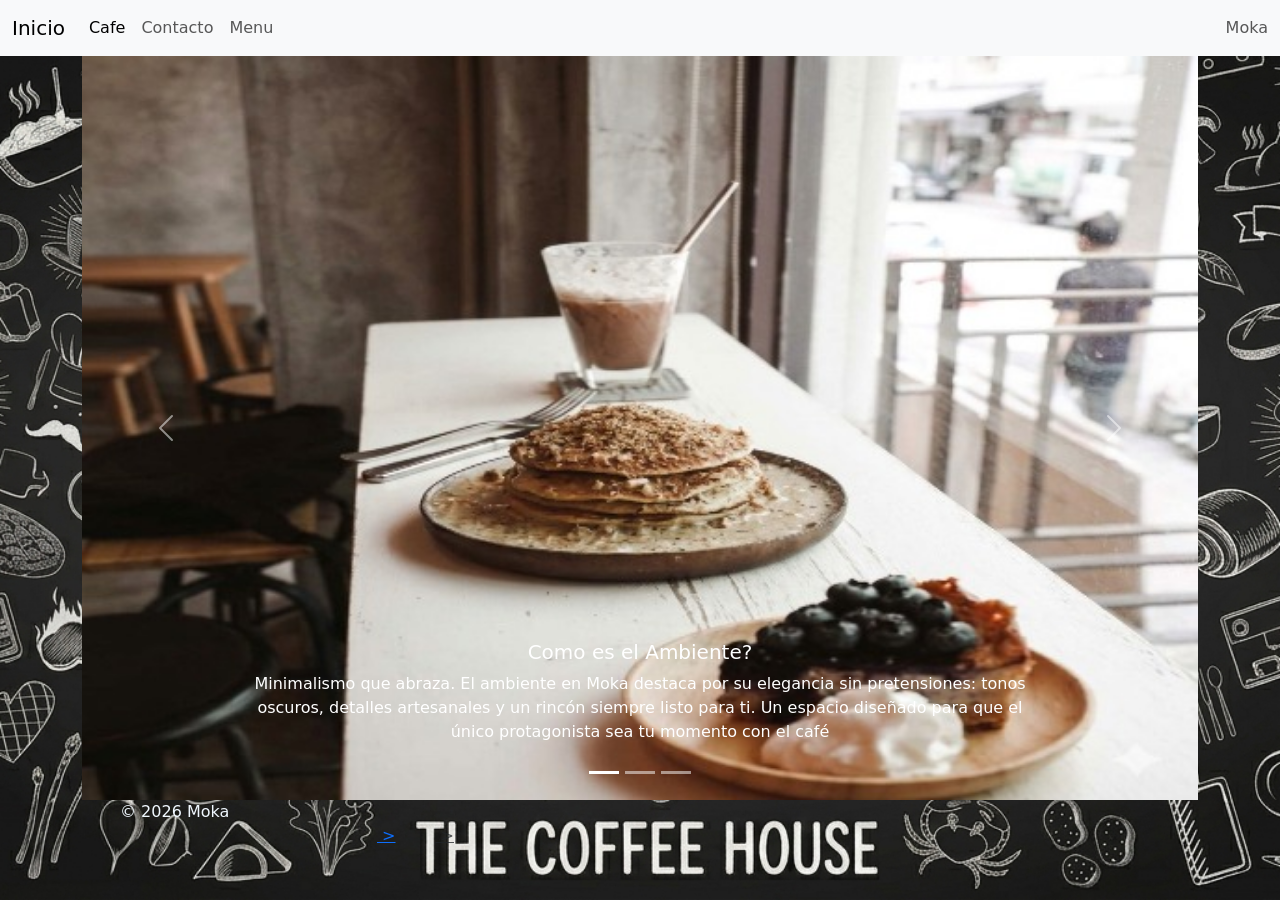
<file: index.html>
<!doctype html>
<html lang="en">
  <head>
    <meta charset="UTF-8" />
    <meta name="viewport" content="width=device-width, initial-scale=1.0" />
    <title>Caafeteria</title>
    <link
      href="https://cdn.jsdelivr.net/npm/bootstrap@5.3.8/dist/css/bootstrap.min.css"
      rel="stylesheet"
      integrity="sha384-sRIl4kxILFvY47J16cr9ZwB07vP4J8+LH7qKQnuqkuIAvNWLzeN8tE5YBujZqJLB"
      crossorigin="anonymous"
    />
    <link rel="stylesheet" href="/assets/css/style.css" />
  </head>
  <body>
    <header>
      <nav class="navbar navbar-expand-lg bg-body-tertiary">
        <div class="container-fluid">
          <a class="navbar-brand" href="/index.html">Inicio</a>
          <button
            class="navbar-toggler"
            type="button"
            data-bs-toggle="collapse"
            data-bs-target="#navbarText"
            aria-controls="navbarText"
            aria-expanded="false"
            aria-label="Toggle navigation"
          >
            <span class="navbar-toggler-icon"></span>
          </button>
          <div class="collapse navbar-collapse" id="navbarText">
            <ul class="navbar-nav me-auto mb-2 mb-lg-0">
              <li class="nav-item">
                <a
                  class="nav-link active"
                  aria-current="page"
                  href="dev_cafe.html"
                  >Cafe</a
                >
              </li>
              <li class="nav-item">
                <a class="nav-link" href="contacto.html">Contacto</a>
              </li>
              <li class="nav-item">
                <a class="nav-link" href="menu.html">Menu</a>
              </li>
            </ul>
            <span class="navbar-text"> Moka </span>
          </div>
        </div>
      </nav>
    </header>

    <div class="container">
      <div class="row">
        <div class="col-md-12 justify-content-center">
          <div
            id="carouselExampleCaptions"
            class="carousel slide"
            data-bs-ride="carousel"
          >
            <div class="carousel-indicators">
              <button
                type="button"
                data-bs-target="#carouselExampleCaptions"
                data-bs-slide-to="0"
                class="active"
                aria-current="true"
                aria-label="Slide 1"
              ></button>
              <button
                type="button"
                data-bs-target="#carouselExampleCaptions"
                data-bs-slide-to="1"
                aria-label="Slide 2"
              ></button>
              <button
                type="button"
                data-bs-target="#carouselExampleCaptions"
                data-bs-slide-to="2"
                aria-label="Slide 3"
              ></button>
            </div>
            <div class="carousel-inner">
              <div class="carousel-item active">
                <img
                  src="/assets/img_acordeon/Gemini_Generated_Image_xcn1oxcn1oxcn1ox-convertido-a-600x400.jpeg"
                  class="d-block w-100"
                  alt="ambiente"
                />
                <div class="carousel-caption d-none d-md-block">
                  <h5>Como es el Ambiente?</h5>
                  <p>
                    Minimalismo que abraza. El ambiente en Moka destaca por su
                    elegancia sin pretensiones: tonos oscuros, detalles
                    artesanales y un rincón siempre listo para ti. Un espacio
                    diseñado para que el único protagonista sea tu momento con
                    el café
                  </p>
                </div>
              </div>
              <div class="carousel-item">
                <img
                  src="/assets/img_acordeon/actividades-convertido-a-600x400.jpeg"
                  class="d-block w-100"
                  alt="Actividades"
                />
                <div class="carousel-caption d-none d-md-block">
                  <h5>Que puedes Hacer?</h5>
                  <p>
                    En Moka, el tiempo corre más despacio. Es el punto de
                    encuentro perfecto para esas charlas sin prisa que se
                    alargan entre tazas. Disfruta de nuestras tardes de música
                    acústica suave o simplemente de un momento de introspección
                    observando la ciudad desde nuestra barra.
                  </p>
                </div>
              </div>
              <div class="carousel-item">
                <img
                  src="/assets/img_acordeon/Gemini_Generated_Image_439sm3439sm3439s.png"
                  class="d-block w-100"
                  alt="productos"
                />
                <div class="carousel-caption d-none d-md-block">
                  <h5>Como son Nuestros Productos?</h5>
                  <p>
                    En Moka, creemos que el café es un arte que se perfecciona
                    cada mañana. Seleccionamos granos de origen único, tostados
                    con precisión para resaltar cada nota de sabor. Desde un
                    espresso intenso hasta nuestra bollería recién horneada,
                    cada producto es un trazo de pasión servido en tu taza.
                    Calidad artesanal en blanco y negro.
                  </p>
                </div>
              </div>
            </div>
            <button
              class="carousel-control-prev"
              type="button"
              data-bs-target="#carouselExampleCaptions"
              data-bs-slide="prev"
            >
              <span
                class="carousel-control-prev-icon"
                aria-hidden="true"
              ></span>
              <span class="visually-hidden">Previous</span>
            </button>
            <button
              class="carousel-control-next"
              type="button"
              data-bs-target="#carouselExampleCaptions"
              data-bs-slide="next"
            >
              <span
                class="carousel-control-next-icon"
                aria-hidden="true"
              ></span>
              <span class="visually-hidden">Next</span>
            </button>
          </div>
        </div>
      </div>
    </div>

    <div class="container">
      <footer class="footer_idex">
        <div class="col-md-4 d-flex align-items-center">
          <a
            href="/"
            class="mb-3 me-2 mb-md-0 text-body-secondary text-decoration-none lh-1"
            aria-label="Bootstrap"
          >
            <svg class="bi" width="30" height="24" aria-hidden="true">
              <use xlink:href="#bootstrap"></use>
            </svg>
          </a>
          <span class="marca">© 2026 Moka</span>
        </div>
        <ul class="nav col-md-4 justify-content-end list-unstyled d-flex">
          <li class="ms-3">
            <a class="texto_footer" href="#" aria-label="Instagram"
              ><svg class="bi" width="24" height="24" aria-hidden="true">
                <use xlink:href="#instagram"></use>
              </svg>
              ></a
            >
          </li>
          <li class="ms-3">
            <a class="text-body-secondary" href="#" aria-label="Facebook"
              ><svg class="bi" width="24" height="24">
                <use xlink:href="#facebook"></use>
              </svg>
              ></a
            >
          </li>
        </ul>
      </footer>
    </div>

    <script
      src="https://cdn.jsdelivr.net/npm/bootstrap@5.3.8/dist/js/bootstrap.bundle.min.js"
      integrity="sha384-FKyoEForCGlyvwx9Hj09JcYn3nv7wiPVlz7YYwJrWVcXK/BmnVDxM+D2scQbITxI"
      crossorigin="anonymous"
    ></script>
  </body>
</html>
</file>
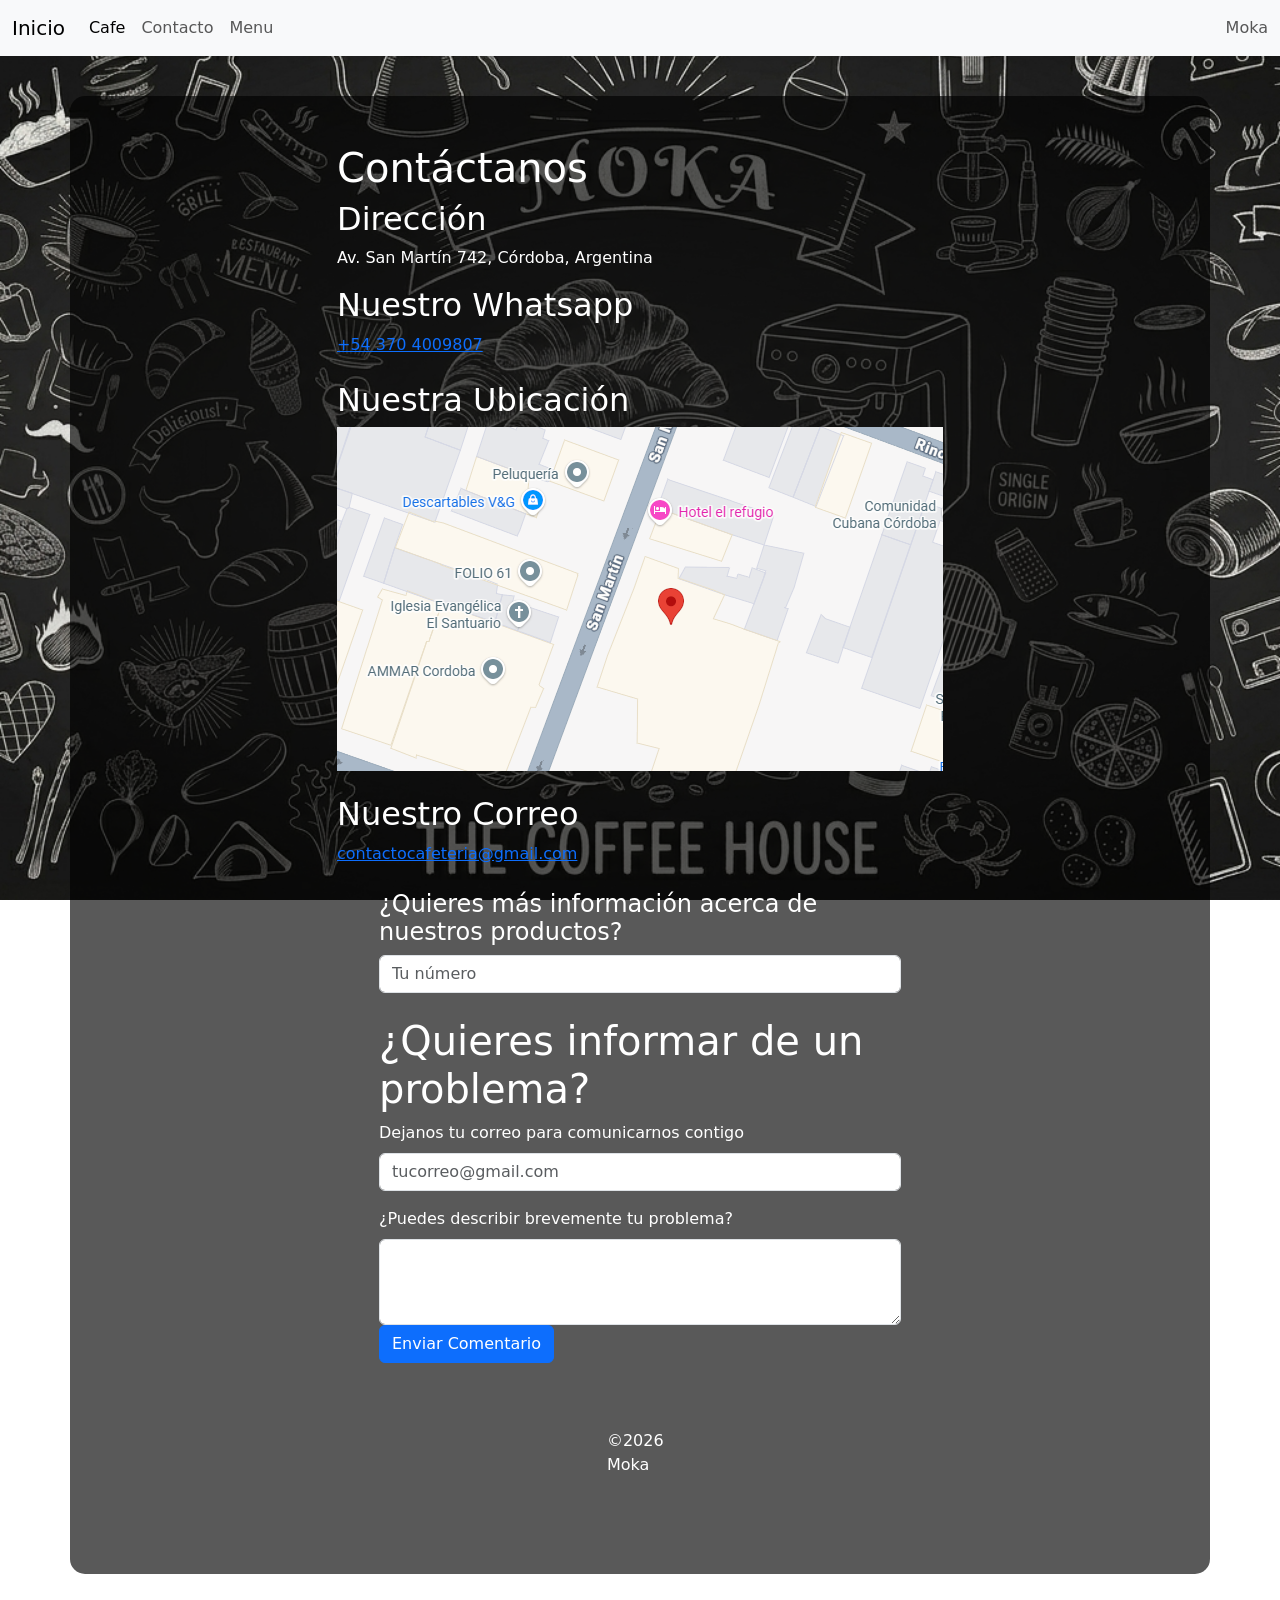
<file: contacto.html>
<!doctype html>
<html lang="en">
  <head>
    <meta charset="UTF-8" />
    <meta name="viewport" content="width=device-width, initial-scale=1.0" />
    <title>Página de contacto</title>
    <link
      href="https://cdn.jsdelivr.net/npm/bootstrap@5.3.8/dist/css/bootstrap.min.css"
      rel="stylesheet"
      integrity="sha384-sRIl4kxILFvY47J16cr9ZwB07vP4J8+LH7qKQnuqkuIAvNWLzeN8tE5YBujZqJLB"
      crossorigin="anonymous"
    />
    <link rel="stylesheet" href="assets/contacto.css" />
  </head>
  <body>
    <header>
      <nav class="navbar navbar-expand-lg bg-body-tertiary">
        <div class="container-fluid">
          <a class="navbar-brand" href="/index.html">Inicio</a>
          <button
            class="navbar-toggler"
            type="button"
            data-bs-toggle="collapse"
            data-bs-target="#navbarText"
            aria-controls="navbarText"
            aria-expanded="false"
            aria-label="Toggle navigation"
          >
            <span class="navbar-toggler-icon"></span>
          </button>
          <div class="collapse navbar-collapse" id="navbarText">
            <ul class="navbar-nav me-auto mb-2 mb-lg-0">
              <li class="nav-item">
                <a
                  class="nav-link active"
                  aria-current="page"
                  href="dev_cafe.html"
                  >Cafe</a
                >
              </li>
              <li class="nav-item">
                <a class="nav-link" href="contacto.html">Contacto</a>
              </li>
              <li class="nav-item">
                <a class="nav-link" href="menu.html">Menu</a>
              </li>
            </ul>
            <span class="navbar-text"> Moka </span>
          </div>
        </div>
      </nav>
    </header>
    <div class="container p-5 d-flex justify-content-center align-items-center">
      <div class="Informacion">
        <h1>Contáctanos</h1>
        <h2>Dirección</h2>
        <p>Av. San Martín 742, Córdoba, Argentina</p>
        <h2>Nuestro Whatsapp</h2>
        <a href="#">+54 370 4009807</a>
        <br />
        <br />
        <h2>Nuestra Ubicación</h2>
        <a
          href="https://www.google.com/maps/place/San+Mart%C3%ADn+742,+X5000+C%C3%B3rdoba/@-31.4074111,-64.1804187,19z/data=!4m5!3m4!1s0x9432987720f1275d:0x8821ee810561d03f!8m2!3d-31.4075107!4d-64.1802336?entry=ttu&g_ep=EgoyMDI2MDQyMS4wIKXMDSoASAFQAw%3D%3D"
          target="_blank"
          ><img
            src="/assets/Imagen_ubicacion/Ubicacion_cafeteria.png"
            alt="Ubicacion de la cafeteria"
          />
        </a>
        <br />
        <br />
        <h2>Nuestro Correo</h2>
        <a href="contactocafeteria@gmail.com">contactocafeteria@gmail.com</a>
      </div>
      <br />
      <div class="col-md-6">
        <div class="formcontacto">
          <label for="formulariocontacto">
            <h4>¿Quieres más información acerca de nuestros productos?</h4>
          </label>
          <input
            type="tel"
            name="tel"
            id="telefono"
            placeholder="Tu número"
            class="form-control"
          />
        </div>
        <br />
        <h1>¿Quieres informar de un problema?</h1>
        <div class="mb-3">
          <label for="exampleFormControlInput1" class="form-label"
            >Dejanos tu correo para comunicarnos contigo</label
          >
          <input
            type="email"
            class="form-control"
            id="exampleFormControlInput1"
            placeholder="tucorreo@gmail.com"
          />
        </div>
        <div class="mb-3">
          <label for="exampleFormControlTextarea1" class="form-label"
            >¿Puedes describir brevemente tu problema?</label
          >
          <textarea
            class="form-control"
            id="exampleFormControlTextarea1"
            rows="3"
            required
          ></textarea>
          <button class="btn btn-primary" type="submit">
            Enviar Comentario
          </button>
        </div>
      </div>
      <footer class="footer_idex">
        <div class="col-md-4 d-flex align-items-center">
          <a
            href="/"
            class="mb-3 me-2 mb-md-0 text-body-secondary text-decoration-none lh-1"
            aria-label="Bootstrap"
          >
            <svg class="bi" width="30" height="24" aria-hidden="true">
              <use xlink:href="#bootstrap"></use>
            </svg>
          </a>
          <span class="marca">©2026 Moka</span>
        </div>
        <ul class="nav col-md-4 justify-content-end list-unstyled d-flex">
          <li class="ms-3">
            <a class="texto_footer" href="#" aria-label="Instagram"
              ><svg class="bi" width="24" height="24" aria-hidden="true">
                <use xlink:href="#instagram"></use></svg
            ></a>
          </li>
          <li class="ms-3">
            <a class="text-body-secondary" href="#" aria-label="Facebook"
              ><svg class="bi" width="24" height="24">
                <use xlink:href="#facebook"></use></svg
            ></a>
          </li>
        </ul>
      </footer>
    </div>
    <script
      src="https://cdn.jsdelivr.net/npm/bootstrap@5.3.8/dist/js/bootstrap.bundle.min.js"
      integrity="sha384-FKyoEForCGlyvwx9Hj09JcYn3nv7wiPVlz7YYwJrWVcXK/BmnVDxM+D2scQbITxI"
      crossorigin="anonymous"
    ></script>
  </body>
</html>
</file>
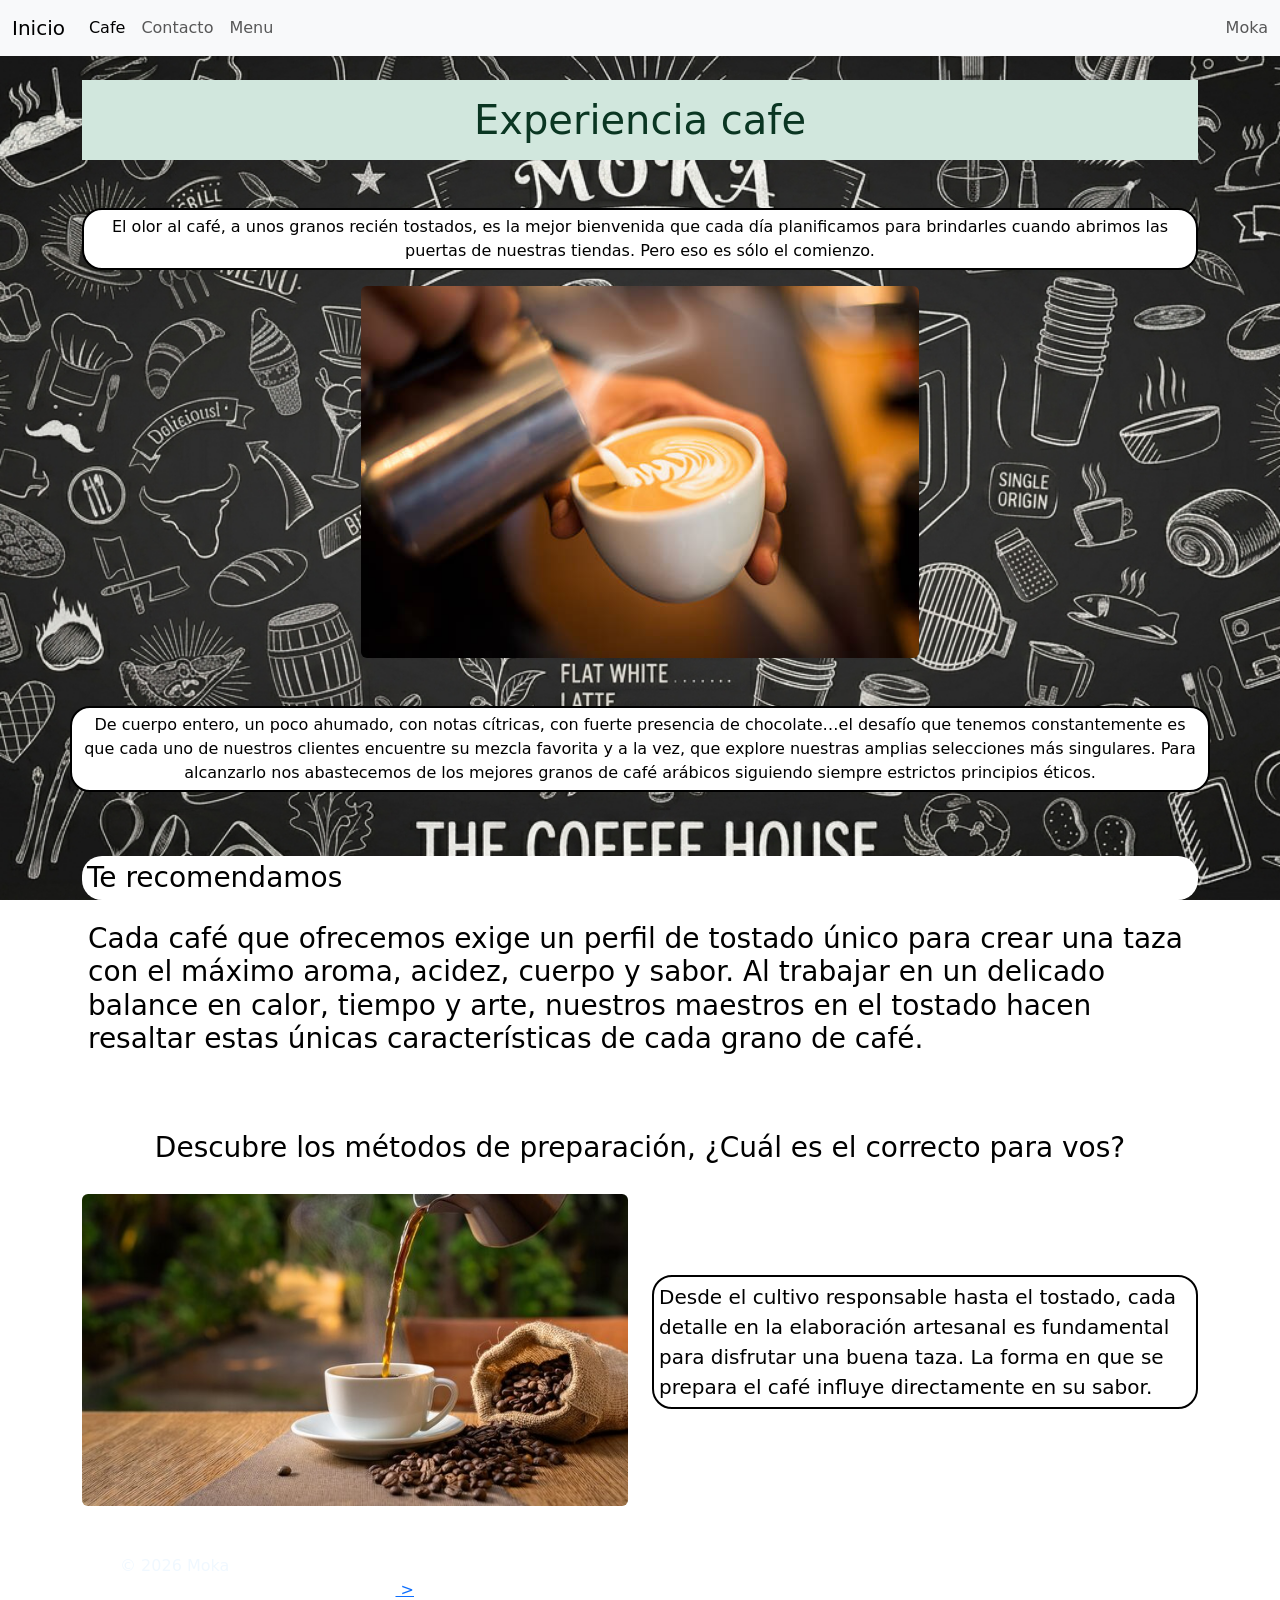
<file: dev_cafe.html>
<!doctype html>
<html lang="en">
  <head>
    <meta charset="UTF-8" />
    <meta name="viewport" content="width=device-width, initial-scale=1.0" />
    <title>Document</title>

    <link
      href="https://cdn.jsdelivr.net/npm/bootstrap@5.3.8/dist/css/bootstrap.min.css"
      rel="stylesheet"
      integrity="sha384-sRIl4kxILFvY47J16cr9ZwB07vP4J8+LH7qKQnuqkuIAvNWLzeN8tE5YBujZqJLB"
      crossorigin="anonymous"
    />
    <link rel="stylesheet" href="assets/css/dev_cafe.css" />
  </head>
  <body>
    <header>
      <nav class="navbar navbar-expand-lg bg-body-tertiary">
        <div class="container-fluid">
          <a class="navbar-brand" href="/index.html">Inicio</a>
          <button
            class="navbar-toggler"
            type="button"
            data-bs-toggle="collapse"
            data-bs-target="#navbarText"
            aria-controls="navbarText"
            aria-expanded="false"
            aria-label="Toggle navigation"
          >
            <span class="navbar-toggler-icon"></span>
          </button>
          <div class="collapse navbar-collapse" id="navbarText">
            <ul class="navbar-nav me-auto mb-2 mb-lg-0">
              <li class="nav-item">
                <a
                  class="nav-link active"
                  aria-current="page"
                  href="dev_cafe.html"
                  >Cafe</a
                >
              </li>
              <li class="nav-item">
                <a class="nav-link" href="contacto.html">Contacto</a>
              </li>
              <li class="nav-item">
                <a class="nav-link" href="menu.html">Menu</a>
              </li>
            </ul>
            <span class="navbar-text"> Moka </span>
          </div>
        </div>
      </nav>
    </header>
    <div class="text-center">
    <section class="container my-4">
      <h1 class="p-3 mb-2 bg-success-subtle text-success-emphasis text-center">
        Experiencia cafe
      </h1>
    </section>
    <section class="container my-5">
    
          <p class="parrafo-1">
            El olor al café, a unos granos recién tostados, es la mejor
            bienvenida que cada día planificamos para brindarles cuando abrimos
            las puertas de nuestras tiendas. Pero eso es sólo el comienzo.
          </p>
          <img
            src="assets/dev_cafe.img/cafe.jpg"
            class="img-fluid rounded w-50 justify-content-center"
            alt="cafe"
          />
        
      
    </section>
    </section>
    <section class="container my-5">
      <div class="row align-items-center">
       
          <p class="parrafo-2">
           De cuerpo entero, un poco ahumado, con notas cítricas, con fuerte
          presencia de chocolate…el desafío que tenemos constantemente es que cada
           uno de nuestros clientes encuentre su mezcla favorita y a la vez, que
           explore nuestras amplias selecciones más singulares. Para alcanzarlo nos
           abastecemos de los mejores granos de café arábicos siguiendo siempre
           estrictos principios éticos.
          </p>
          
        </div>
      </div>
    </section>

    <section class="container my-5">
     <h3 class="mb-3">Te recomendamos<h3>
    
        
          <p class="parrafo-3">
          Cada café que ofrecemos exige un perfil de tostado único para crear una
          taza con el máximo aroma, acidez, cuerpo y sabor. Al trabajar en un
          delicado balance en calor, tiempo y arte, nuestros maestros en el tostado
          hacen resaltar estas únicas características de cada grano de café.
          </p>
     </section>
   

    
    <section class="container my-5">
      <h3 class="mb-4 text-center">Descubre los métodos de preparación, ¿Cuál es el correcto para vos?</h3>

      <div class="row align-items-center">
        <div class="col-12 col-md-6">
          <img
            src="assets/dev_cafe.img/cafe-tazaa.jpg"
            class="img-fluid rounded"
            alt="cafe taza"
          />
        </div>

        <div class="col-12 col-md-6">
          <p class="parrafo-4">
            Desde el cultivo responsable hasta el tostado, cada detalle en la
            elaboración artesanal es fundamental para disfrutar una buena taza.
            La forma en que se prepara el café influye directamente en su sabor.
          </p>
        </div>
      </div>
    </section>

    <div class="container">
      <footer class="footer_idex">
        <div class="col-md-4 d-flex align-items-center">
          <a
            href="/"
            class="mb-3 me-2 mb-md-0 text-body-secondary text-decoration-none lh-1"
            aria-label="Bootstrap"
          >
            <svg class="bi" width="30" height="24" aria-hidden="true">
              <use xlink:href="#bootstrap"></use>
            </svg>
          </a>
          <span class="marca">© 2026 Moka</span>
        </div>
        <ul class="nav col-md-4 justify-content-end list-unstyled d-flex">
          <li class="ms-3">
            <a class="texto_footer" href="#" aria-label="Instagram"
              ><svg class="bi" width="24" height="24" aria-hidden="true">
                <use xlink:href="#instagram"></use>
              </svg>
              ></a
            >
          </li>
          <li class="ms-3">
            <a class="text-body-secondary" href="#" aria-label="Facebook"
              ><svg class="bi" width="24" height="24">
                <use xlink:href="#facebook"></use>
              </svg>
            </a>
          </li>
        </ul>
      </footer>
    </div>
  </div>
    <script
      src="https://cdn.jsdelivr.net/npm/bootstrap@5.3.8/dist/js/bootstrap.bundle.min.js"
      integrity="sha384-FKyoEForCGlyvwx9Hj09JcYn3nv7wiPVlz7YYwJrWVcXK/BmnVDxM+D2scQbITxI"
      crossorigin="anonymous"
    ></script>
  </body>
</html>
</file>
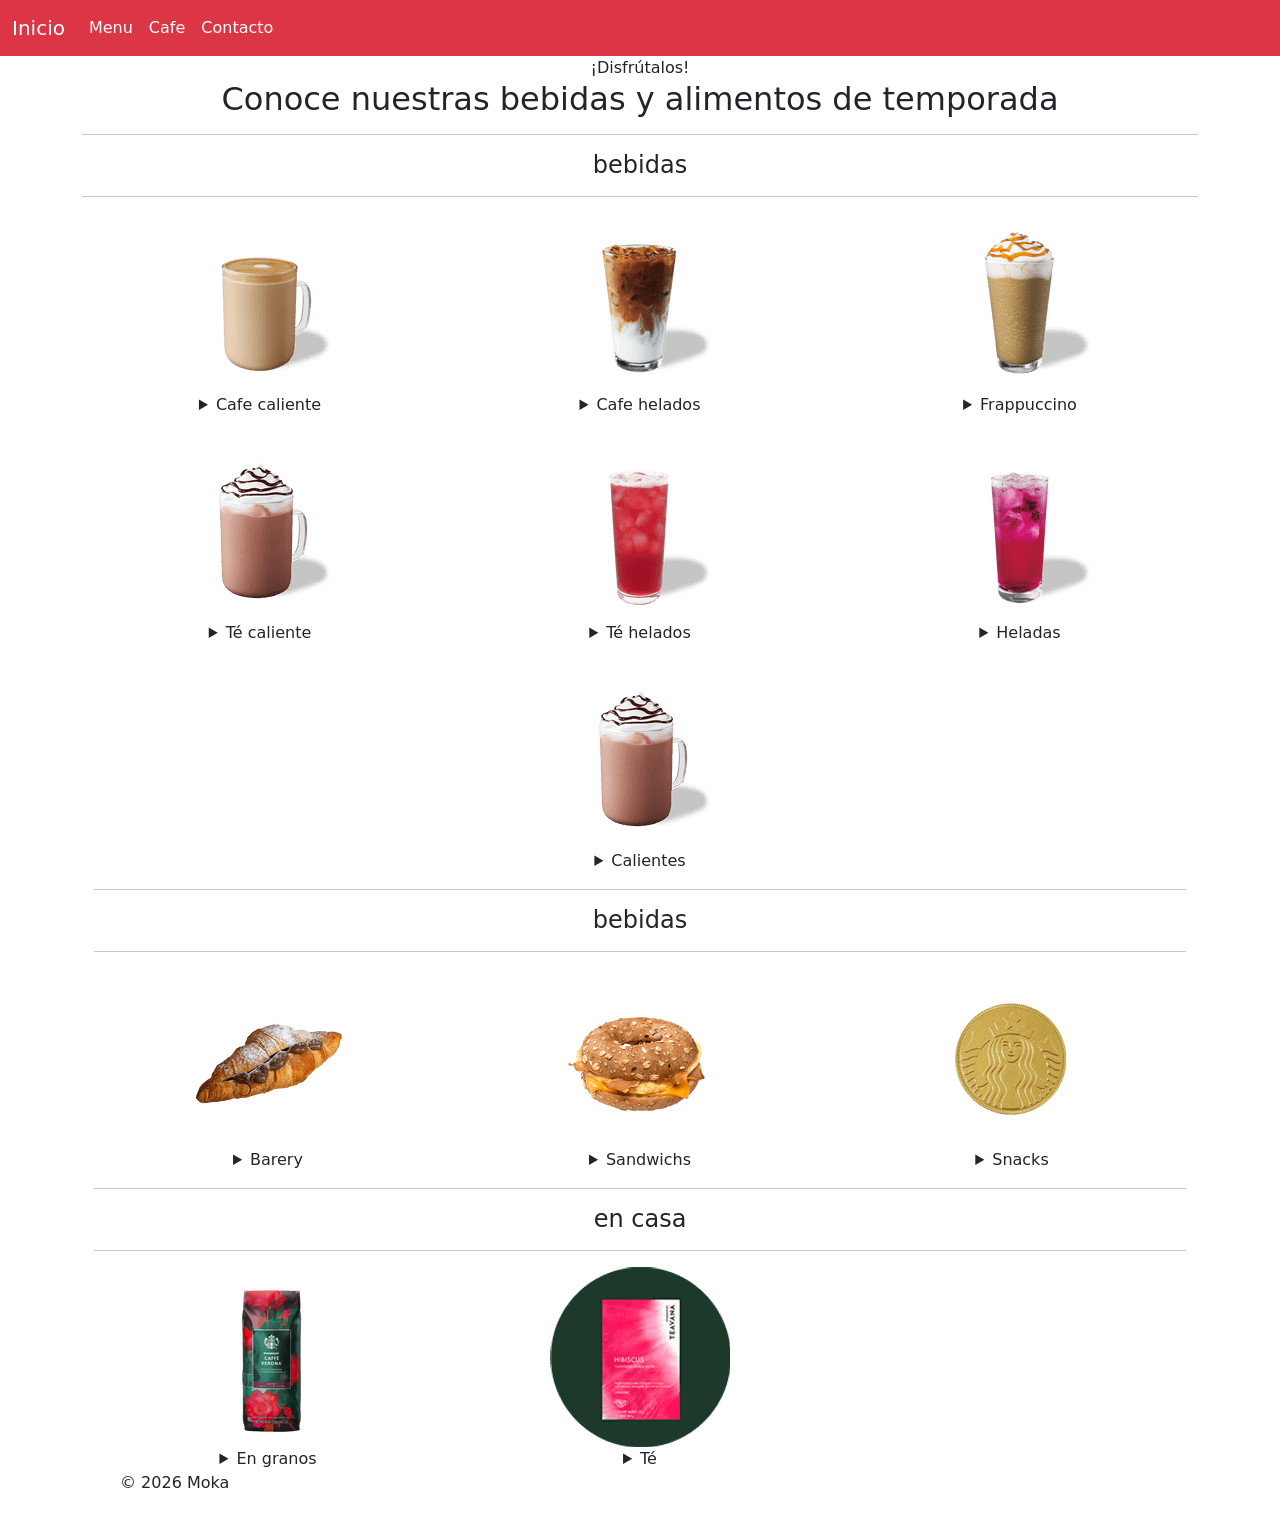
<file: menu.html>
<!doctype html>
<html lang="en">
  <head>
    <meta charset="UTF-8" />
    <meta name="viewport" content="width=device-width, initial-scale=1.0" />
    <title>Cafeteria</title>
   <link href="https://cdn.jsdelivr.net/npm/bootstrap@5.3.8/dist/css/bootstrap.min.css" rel="stylesheet" integrity="sha384-sRIl4kxILFvY47J16cr9ZwB07vP4J8+LH7qKQnuqkuIAvNWLzeN8tE5YBujZqJLB" crossorigin="anonymous">
   <link rel="stylesheet" href="/assets/css/menu_css">
  </head>

  <body>
    <header>
        <nav class="navbar navbar-expand-lg bg-danger">
             <div class="container-fluid">
                 <a class="navbar-brand text-white" href="index.html">Inicio</a>
                 <button class="navbar-toggler" type="button" data-bs-toggle="collapse" data-bs-target="#navbarSupportedContent" aria-controls="navbarSupportedContent" aria-expanded="false" aria-label="Toggle navigation">
                     <span class="navbar-toggler-icon"></span>
                </button>
                    <div class="collapse navbar-collapse" id="navbarSupportedContent">
                        <ul class="navbar-nav me-auto mb-2 mb-lg-0">
                             <li class="nav-item">
                                 <a class="nav-link active text-white" aria-current="page" href="menu.html">Menu</a>
                             </li>
                             <li class="nav-item">
                                 <a class="nav-link text-white" href="dev_cafe.html">Cafe</a>
                             </li>
                               <li class="nav-item">
                                 <a class="nav-link text-white" href="contacto.html">Contacto</a>
                             </li>
            
                     </div>
             </div>
        </nav>
    </header>
    <main>
  <div class="container text-center">
    <span>¡Disfrútalos!</span>
  <h2>Conoce nuestras bebidas y alimentos de temporada</h2>
  <section>
  </div>
  
    <div class="container text-center">
      <hr><h4>bebidas</h4><hr>
    </div>
    
    <div class="container text-center">
      <div class="row align-items-start">
        <div class="col-12 col-md-4">
         <img src="assets/img_menu/cafecaliente.png" alt="cafe helado">
         <details>
          <summary>Cafe caliente</summary>
          <p>Lattes</p>
          <p>Cappuccinos</p>
          <p>Flat White</p>
          <p>Americanos</p>
          <p>Macchiatos</p>
         </details>

        </div>
        <div class="col-12 col-md-4">
          <img src="assets/img_menu/cafehelado.png" alt="cafe-healdos">
          <details>
            <summary>Cafe helados</summary>
            <p>tipo</p>
            <p>tipo</p>
            <p>tipo</p>
            <p>tipo</p>
          </details>
        
        </div>
        
        <div class="col-12 col-md-4">
          <img src="assets/img_menu/frappuccino.png" alt="frappuccino">
          <details>
            <summary>Frappuccino</summary>
            <p>tipo</p>
            <p>tipo</p>
            <p>tipo</p>
            <p>tipo</p>
          </details>
        </div>
      </div>
</div>

<br>
<div class="container text-center">
  <div class="row align-items-start">
    <div class="col-12 col-md-4">
      <img src="assets/img_menu/calientes.png" alt="te-caliente">
      <details>
        <summary>Té caliente</summary>
        <p>tipo</p>
        <p>tipo</p>
        <p>tipo</p>
        <p>tipo</p>
        <p>tipo</p>
      </details>
    </div>
    
    <div class="col-12 col-md-4">
      <img src="assets/img_menu/tehelado.png" alt="te-helados">
      <details>
        <summary>Té helados</summary>
        <p>tipo</p>
        <p>tipo</p>
        <p>tipo</p>
      </details>
    </div>
    <div class="col-12 col-md-4">
      <img src="assets/img_menu/heladas.png" alt="heladas">
      <details>
        <summary>Heladas</summary>
        <p>tipo</p>
        <p>tipo</p>
        <p>tipo</p>
        <p>tipo</p>
        <p>tipo</p>
      </details>
    </div>
  </div>
</div>
<br>
<div class="container text-center">
  <div class="row align-items-start">
    <div class="col">
      <img src="assets/img_menu/calientes.png" alt="calientes">
      <details>
        <summary>Calientes</summary>
        <p>tipo</p>
        <p>tipo</p>
        <p>tipo</p>
      </details>
</div>

<section>
  <div class="container text-center">
      <hr><h4>bebidas</h4><hr>
    </div>
    
    <div class="container text-center">
      <div class="row align-items-start">
        <div class="col-12 col-md-4"> <img src="assets/img_menu/bakery.png" alt="bakery">
          <details>
            <summary>Barery</summary>
            <p>tipo</p>
            <p>tipo</p>
            <p>tipo</p>
            <p>tipo</p>
          </details>
        </div>
        <div class="col-12 col-md-4">
          <img src="assets/img_menu/Sandwich.png" alt="sandwichs">
           <details>
            <summary>Sandwichs</summary>
            <p>tipo</p>
            <p>tipo</p>
            <p>tipo</p>
            <p>tipo</p>
          </details>
        </div>
        
        <div class="col-12 col-md-4">
          <img src="assets/img_menu/snacks.png" alt="snacks">
           <details>
            <summary>Snacks</summary>
            <p>tipo</p>
            <p>tipo</p>
            <p>tipo</p>
            <p>tipo</p>
          </details>
        </div>
      </div>
</div>
</section>

<section>
  <div class="container text-center">
      <hr><h4>en casa</h4><hr>
    </div>
    
    <div class="container text-center">
      <div class="row align-items-start">
        <div class="col-12 col-md-4"> <img src="assets/img_menu/cafegranos.png" alt="granos">
           <details>
            <summary>En granos</summary>
            <p>tipo</p>
            <p>tipo</p>
            <p>tipo</p>
            <p>tipo</p>
            <p>tipo</p>
          </details>
        </div>
        <div class="col-12 col-md-4">
          <img src="assets/img_menu/te.png" alt="te">
           <details>
            <summary>Té</summary>
            <p>tipo</p>
            <p>tipo</p>
            <p>tipo</p>
            <p>tipo</p>
            <p>tipo</p>
           </details>
        </div>
      </div>
    </div>
</section>
</main>
<div class="container">
      <footer class="footer_idex">
        <div class="col-md-4 d-flex align-items-center">
          <a
            href="/"
            class="mb-3 me-2 mb-md-0 text-body-secondary text-decoration-none lh-1"
            aria-label="Bootstrap"
          >
            <svg class="bi" width="30" height="24" aria-hidden="true">
              <use xlink:href="#bootstrap"></use>
            </svg>
          </a>
          <span class="marca">© 2026 Moka</span>
        </div>
        <ul class="nav col-md-4 justify-content-end list-unstyled d-flex">
          <li class="ms-3">
            <a class="texto_footer" href="#" aria-label="Instagram"
              ><svg class="bi" width="24" height="24" aria-hidden="true">
                <use xlink:href="#instagram"></use></svg></a>
          </li>
          <li class="ms-3">
            <a class="text-body-secondary" href="#" aria-label="Facebook"
              ><svg class="bi" width="24" height="24">
                <use xlink:href="#facebook"></use></svg></a>
          </li>
        </ul>
      </footer>
    </div>

 <script
      src="https://cdn.jsdelivr.net/npm/bootstrap@5.3.8/dist/js/bootstrap.bundle.min.js"
      integrity="sha384-FKyoEForCGlyvwx9Hj09JcYn3nv7wiPVlz7YYwJrWVcXK/BmnVDxM+D2scQbITxI"
      crossorigin="anonymous"
    ></script>
  </body>
</html>
</file>
<file: assets/css/style.css>
body {
    background: url(/assets/img_inicio/Gemini_Generated_Image_2zrhxu2zrhxu2zrh.png);
    background-size: cover;
    background-position: center;
    background-repeat: no-repeat;
    background-attachment: fixed;
}

.marca {
    color: aliceblue
}

.footer_index {
    background-color: aliceblue;
}
</file>
<file: assets/contacto.css>
/* {
  margin: 0;
  padding: 0;
}
*/
body {
  background: url(/assets/img_inicio/Gemini_Generated_Image_2zrhxu2zrhxu2zrh.png);
  background-size: cover;
  background-position: center;
  background-repeat: no-repeat;
  background-attachment: fixed;
}

.container {
  display: flex;
  flex-direction: column;
  justify-content: center;
  margin-top: 40px;
  margin-bottom: 40px;
  background: rgba(0, 0, 0, 0.65);
  border-radius: 15px;
  color: white;
}

footer {
  margin-top: 50px;
  padding: 0;
}

.mapa {
  width: 100%;
  height: 250px;
  border: 0;
  border-radius: 10px;
}
</file>
<file: assets/css/dev_cafe.css>
.parrafo {
  text-align: center;
  padding: 5px;
  border: solid black 1px;
  border-radius: 30px;
  margin-top: 30px;
  margin-left: 250px;
  margin-right: 250px;
  font-size: 20px;
  background-color: rgb(255, 255, 255);
}

.parrafo-1 {
  color: rgb(0, 0, 0);
  background-color: rgb(255, 255, 255);
  border: solid black 2px;
  border-radius: 20px;
  padding: 5px;
  text-align: center;
}
h3 {
  color: rgb(0, 0, 0);
  background-color: rgb(255, 255, 255);

  border-radius: 20px;
  padding: 5px;
}
.parrafo-2 {
  color: rgb(0, 0, 0);
  background-color: rgb(255, 255, 255);
  border: solid black 2px;
  border-radius: 20px;
  padding: 5px;
}

body {
  background: url(/assets/img_inicio/Gemini_Generated_Image_2zrhxu2zrhxu2zrh.png);
  background-size: cover;
  background-position: center;
  background-repeat: no-repeat;
  background-attachment: fixed;
}

.parrafo-3 {
  color: rgb(0, 0, 0);
  background-color: rgb(255, 255, 255);
  padding: 1px;
}

.footer_idex {
  color: aliceblue;
}
.parrafo-4 {
  color: rgb(0, 0, 0);
  background-color: rgb(255, 255, 255);
  border: solid black 2px;
  border-radius: 20px;
  padding: 5px;
  font-size: 20px;
}
</file>
